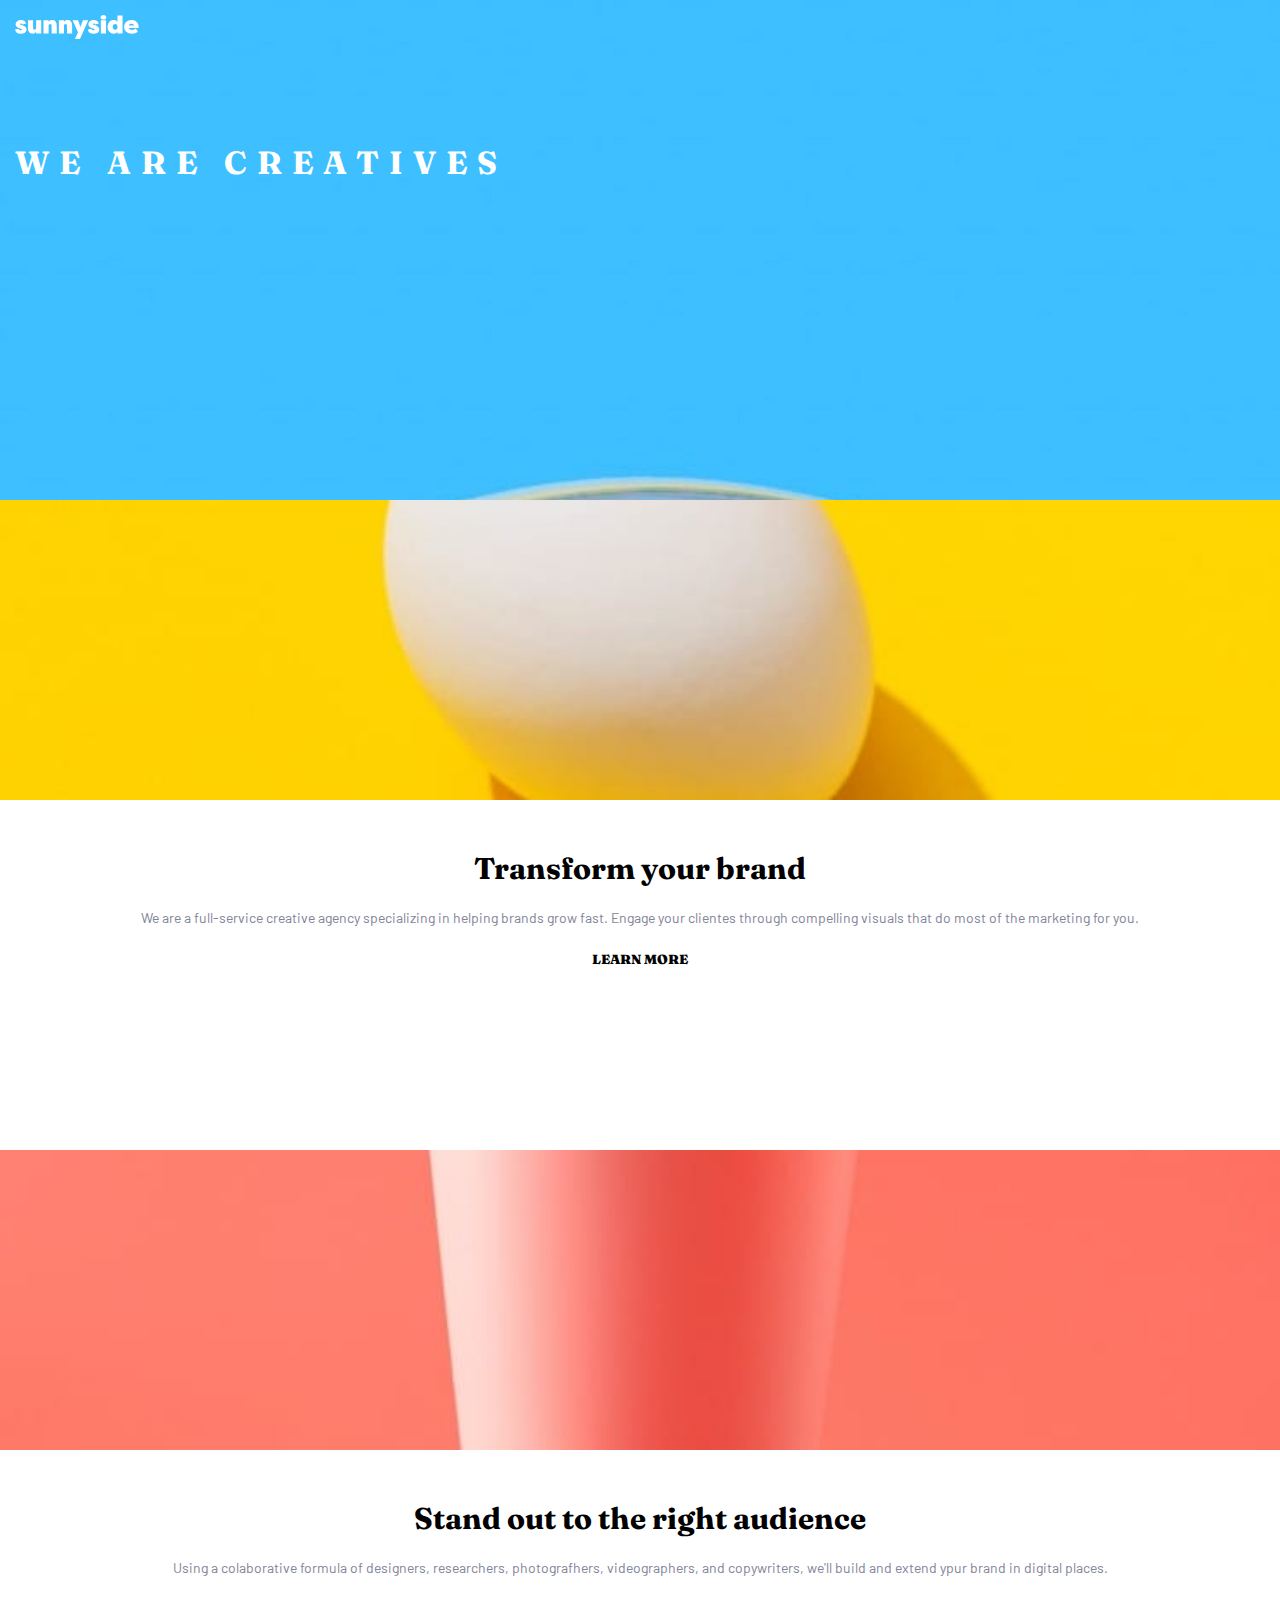
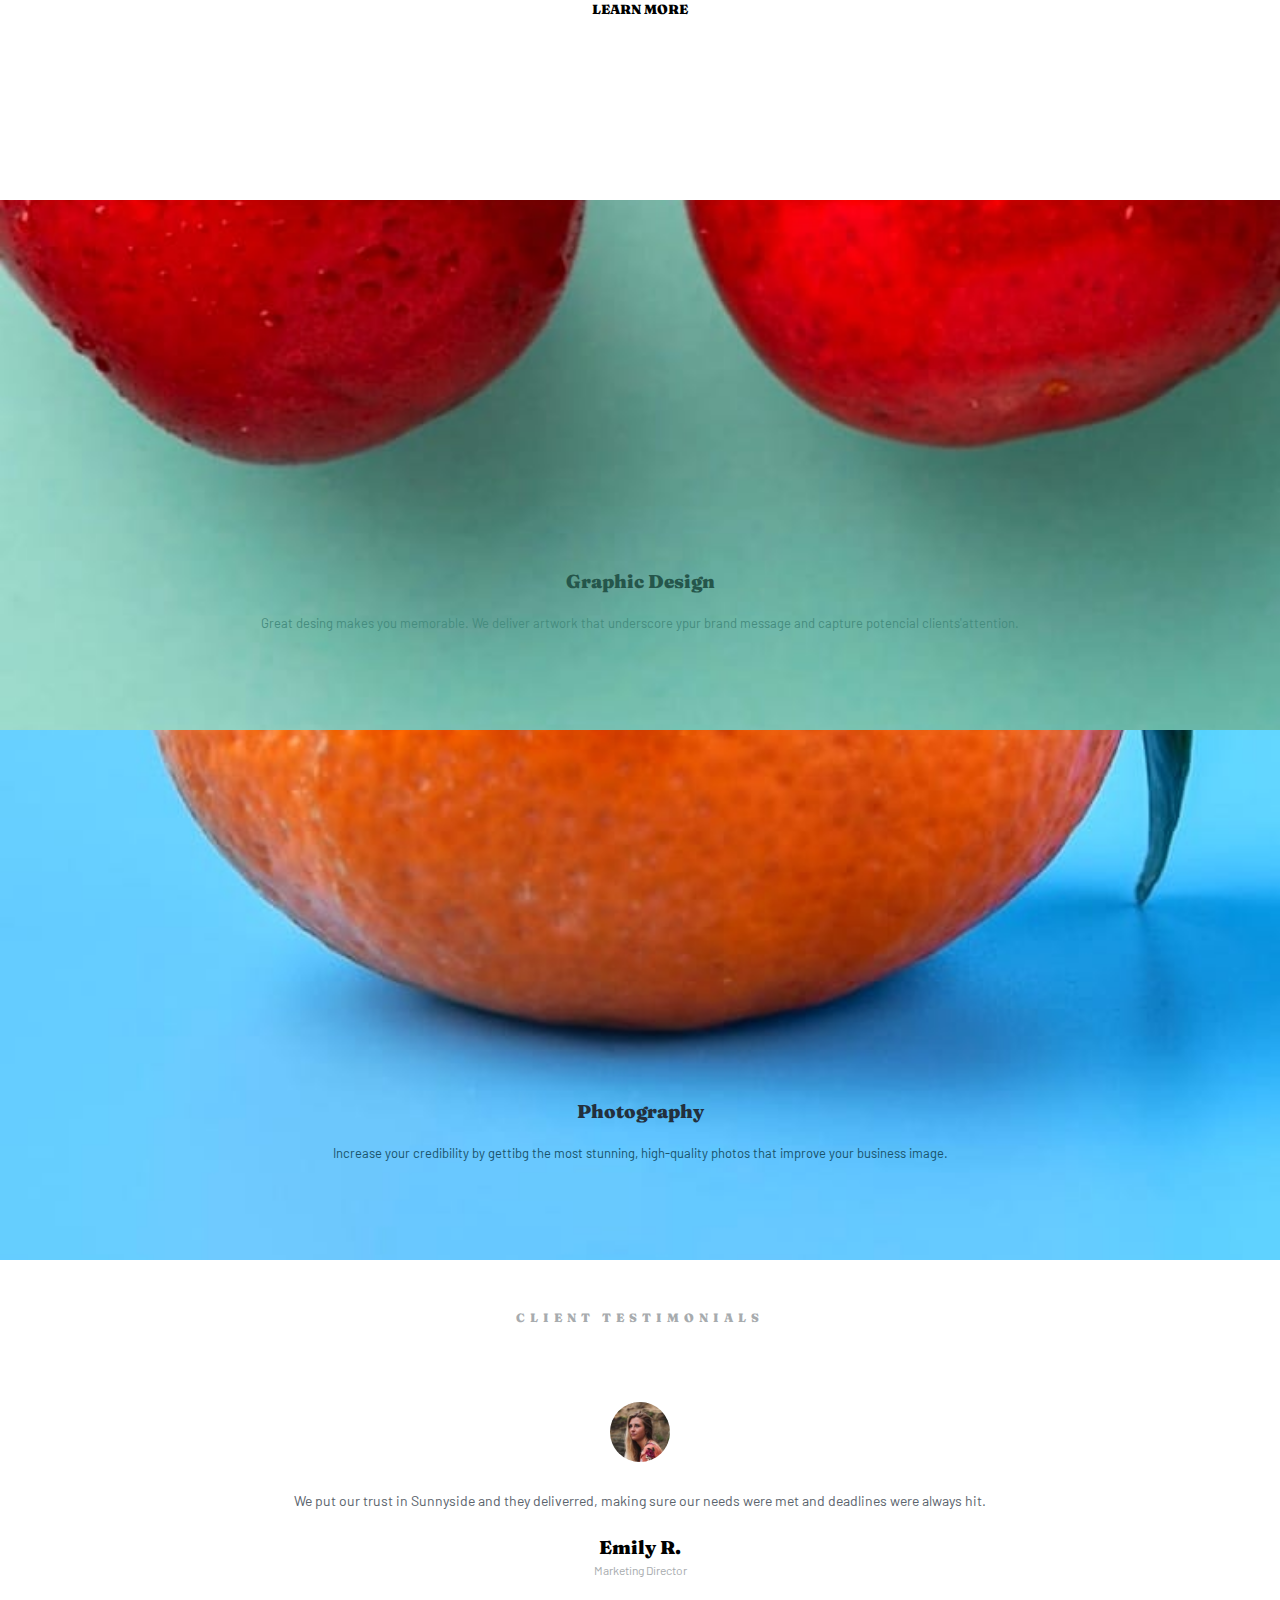
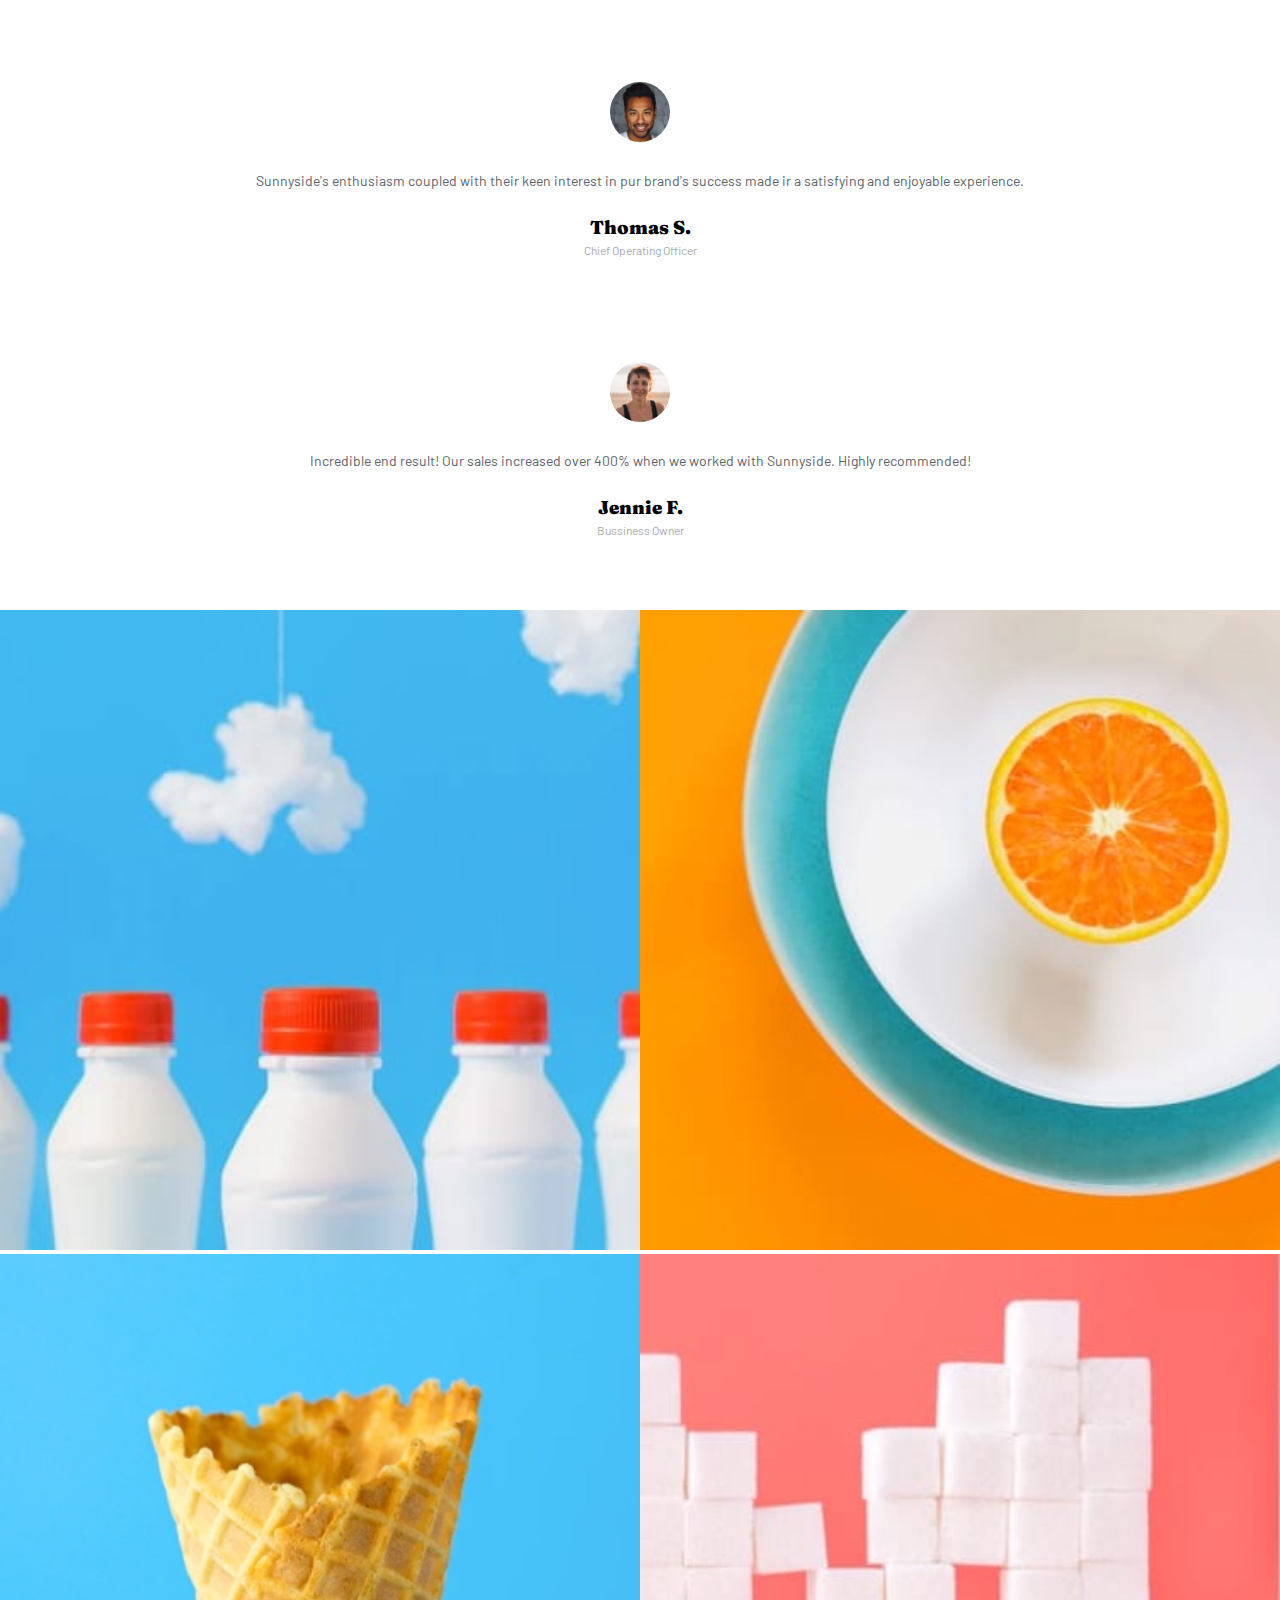
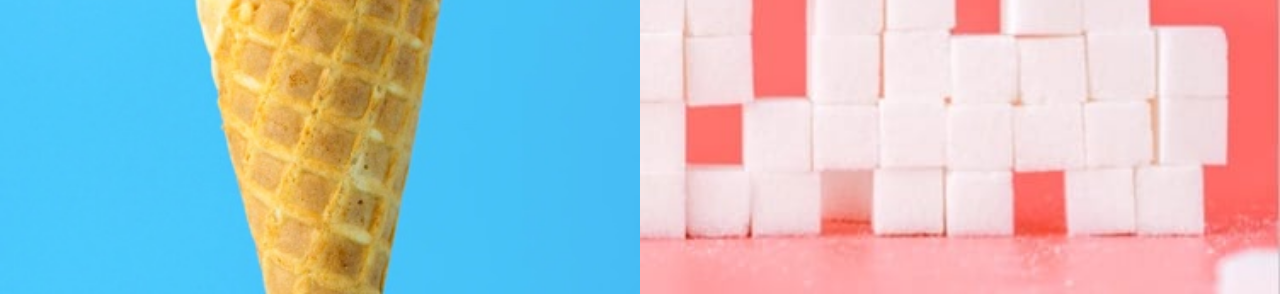
<file: Sunnyside/index.html>
<!DOCTYPE html>
<html lang="en">
<head>
    <meta charset="UTF-8">
    <meta http-equiv="X-UA-Compatible" content="IE=edge">
    <meta name="viewport" content="width=device-width, initial-scale=1.0">
    <link rel="stylesheet" href="./style.css">
    <link rel="stylesheet" href="./main.css">
    <link rel="preconnect" href="https://fonts.googleapis.com">
    <link rel="preconnect" href="https://fonts.gstatic.com" crossorigin>
    <link href="https://fonts.googleapis.com/css2?family=Barlow:wght@600&family=Fraunces:wght@700;900&display=swap" rel="stylesheet">
    <title>Sunnyside</title>
</head>
<body>
    <header>
        <div class="container-header">
            <div class="logo-header">
                <img src="./asset/icons/logo.svg" alt="Sunnyside">
            </div>
            <div class="nav-header">
             <!--    <nav class="containerNav-header">
                    <ul>
                        <li class="items"> <a href="">About</a></li>
                        <li class="items"><a href="">Services</a></li>
                        <li class="items"><a href="">Projects</a></li>
                    </ul>
                </nav>
                <button class="containerNav-header__button">CONTANC</button> -->
            </div>
        </div>    
        <h1 class="header__title">WE ARE CREATIVES</h1>
    </header>
    <main>
        <section class="section-services">
            <div class="egg-container"></div>
            <div class="transform-container">
                <h2 class="transform--title">Transform your brand</h2>
                <p  class="transform--information">
                    We are a full-service creative agency specializing in helping brands grow fast. Engage your clientes through compelling visuals that do most of the marketing for you.
                </p>
                <button class="transform--button"> <a href="">LEARN MORE</a></button>
            </div>
            <div class="cupPink-container"></div>
            <div class="stand-container">
                <h2 
                class="stand--title">
                    Stand out to the right audience
                </h2>
                <p class="stand--information">
                    Using a colaborative formula of designers, researchers, photografhers, videographers, and copywriters, we'll build and extend ypur brand in digital places.
                </p>
                <button class="stand--button"><a href="">LEARN MORE</a></button>
            </div>
            <div class="graphic-container">
                <h3 
                class="graphic-container--title">
                    Graphic Design
                </h3>
                <p 
                class="graphic-container--information">
                    Great desing makes you memorable. We deliver artwork that underscore ypur brand message and capture potencial clients'attention.
                </p>
            </div>
            <div class="photography-container">
                <h3 
                class="photography-container--title">
                    Photography
                </h3>
                <p 
                class="photography-container--information">
                    Increase your credibility by gettibg the most stunning, high-quality photos that improve your business image.
                </p>
            </div>
        </section>
        <section class="testimonials-section">
            <h4>
                CLIENT TESTIMONIALS
            </h4>
            <div class="card-testimonials">
                <img 
                class="testimonials-Img" src="./asset/ImgsTestimonials/emily.jpg" alt="emily"
                >
                <p class="testimonials-Information">
                    We put our trust in Sunnyside and they deliverred, making sure our needs were met and deadlines were always hit.
                </p>
                <h3 class="testimonials-name">
                    Emily R.
                </h3>
                <span>Marketing Director</span>
            </div>
            <div class="card-testimonials">
                <img 
                class="testimonials-Img" src="./asset/ImgsTestimonials/thomas.jpg" alt="thomas"
                >
                <p class="testimonials-Information">
                    Sunnyside's enthusiasm coupled with their keen interest in pur brand's success made ir a satisfying and enjoyable experience.
                </p>
                <h3 class="testimonials-name">
                    Thomas S.
                </h3>
                <span>Chief Operating Officer</span>
            </div>
            <div class="card-testimonials">
                <img 
                class="testimonials-Img" src="./asset/ImgsTestimonials/jennie.jpg" alt="jennie"
                >
                <p class="testimonials-Information">
                    Incredible end result! Our sales increased over 400% when we worked with Sunnyside. Highly recommended!
                </p>
                <h3 class="testimonials-name">
                    Jennie F.
                </h3>
                <span>Bussiness Owner</span>
            </div>
        </section>
        <section class="imagesSection">    
            <div class="card-images" id="milkbottles">
                <img class="images" src="./asset/ImgsMovil/gallery-milkbottles.jpg" alt="bottles">
            </div>
            <div class="card-images" id="orange">
                <img class="images" src="./asset/ImgsMovil/gallery-orange.jpg" alt="orangePlate">
            </div>
            <div class="card-images" id="cone">
                <img class="images"  src="./asset/ImgsMovil/gallery-cone.jpg" alt="cockiesCone">
            </div>
            <div class="card-images" id="sugarcubes">
                <img class="images" src="./asset/ImgsMovil/gallery-sugar-cubes.jpg" alt="cubes">
            </div>
<!--             <div class="card-images--milkbottles" id="milkbottles">jjhklhl</div>
            <div class="card-images--orange" id="orange">ghfghf</div>
            <div class="card-images--cone" id="cone">fhhhhhhhhf</div>
            <div class="card-images--sugarcubes" id="sugarcubes">fhfff</div> -->
        </section>
    </main>
<!--     <footer>
        <div class="logoFooter">
            <img src="" alt="sunnyside">
        </div>
        <div>
            <nav class="navFooter">
                <ul class="container-navFooter">
                    <li>About</li>
                    <li>Services</li>
                    <li>Projects</li>
                </ul>
            </nav>
        </div>
        <div class="socialNetworks">
            <a id="facebook" href="">
                <img src="" alt="facebook">
            </a>
            <a id="instagram" href="">
                <img src="" alt="instagram">
            </a>
            <a id="twitter" href="">
                <img src="" alt="twitter">
            </a>
            <a id="pinters" href="">
                <img src="" alt="pinters">
            </a>
        </div>
    </footer> -->
</body>
</html>
</file>
<file: Sunnyside/style.css>
:root{
    --soft-red: hsl(7, 99%, 70%);
    --yellow: hsl(51, 100%, 49%);
    --dark-desaturated: hsl(167, 40%, 24%);/*graphic desing text*/
    --dark-blue: hsl(198, 62%, 26%); /* photography text */
    --dark-moderate: hsl(168, 34%, 41%); /* (footer) */
    --very-darkBlue: hsl(212, 27%, 19%);
    --veryDark-grayishBlue: hsl(213, 9%, 39%);
    --dark-grayishBlue: hsl(232, 10%, 55%);
    --grayish-blue: hsl(210, 4%, 67%);
    --White: hsl(0, 0%, 100%);

}

*{
    box-sizing: border-box;
    margin: 0;
    padding: 0;
}

html{
    font-family: 'Fraunces';
}

header{
    width: 100%;
    min-width: 288px;
    height: 500px;
    padding: 15px 15px 0px;
    /* background: url(./asset/ImgsDesktop/orange-header.jpg) no-repeat top left/100% 100%; */
    background-image: url(./asset/ImgsMovil/image-header.jpg);
    background-size: cover;
    background-repeat: no-repeat;
    background-position: center;
}

.container-header{
    display: flex;
    flex-direction: row;
    justify-content: space-between;
    width: 100%;
    align-content: center;
    align-items: center;
}

.containerNav-header{
    display: inline-block;
}
.containerNav-header ul{
    list-style: none;
    text-align: center;
    display: inline-flex;
    align-content: space-around;
    flex-direction: row;
    list-style: none;
    gap: 10px;
}

.containerNav-header a{
    text-decoration: none;
    color: white;
}

.header__title{
    position: absolute;
    padding: 100px 0;
    text-align: center;
    color: var(--White);
    letter-spacing: 10px;
    font-weight: bold;
}

/* header img{
}

.nav-header{
    display: inline-block;
    justify-content: space-between;
}
.containerNav-header{
    display: inline-block;
    justify-content: space-around;
}

.containerNav-header li{
    text-decoration: none;
    list-style: none;
} */
</file>
<file: Sunnyside/main.css>
.section-services{
    display: flex;
    flex-direction: column;
}

.egg-container{
    width: 100%;
    min-width: 288px;
    height: 300px;
    background-image: url(./asset/ImgsMovil/image-transform.jpg);
    background-position: center;
    background-repeat: no-repeat;
    background-size: cover;
}

.transform-container, .stand-container{
    width: 100%;
    min-width: 288px;
    height: 350px;
    text-align: center;
    padding: 50px 30px;
}

.transform--title, .stand--title{
    padding-bottom: 20px;
    font-size: 30px;
    font-weight: 700;
}

.transform--information, .stand--information{
    padding-bottom: 20px;
    font-size: 14px;
    font-family: 'Barlow';
    line-height: 21px;
    color: var(--dark-grayishBlue);
}

button{
    background: none;
    border: none;
    font-family: 'Fraunces';
    font-weight: 900;
    text-shadow: 2px #dd8d8d;

}

.transform--button a, .stand--button a{
    text-decoration: none;
    color: black;
}

.cupPink-container{
    width: 100%;
    min-width: 288px;
    height: 300px;
    background-image: url(./asset/ImgsMovil/image-stand-out.jpg);
    background-position: center;
    background-repeat: no-repeat;
    background-size: cover;
}

.graphic-container{
    width: 100%;
    min-width: 288px;
    height: 530px;
    background-image: url(./asset/ImgsMovil/graphic-design.jpg);
    background-position: center;
    background-repeat: no-repeat;
    background-size: cover;
    text-align: center;
    padding: 370px 25px 0;
}

.graphic-container--title{
    padding-bottom: 20px;
    color: var(--dark-desaturated);
    font-weight: 900;
}

.graphic-container--information{
    font-size: 13px;
    font-family: 'Barlow';
    line-height: 21px;
    color: var(--dark-moderate);
}


.photography-container{
    width: 100%;
    min-width: 288px;
    height: 530px;
    background-image: url(./asset/ImgsMovil/image-photography.jpg);
    background-position: center;
    background-repeat: no-repeat;
    background-size: cover;
    text-align: center;
    padding: 370px 25px 0;
}

.photography-container--title{
    padding-bottom: 20px;
    color: var(--very-darkBlue);
    font-weight: 900;
}

.photography-container--information{
    font-size: 13px;
    font-family: 'Barlow';
    line-height: 21px;
    color: var(--dark-blue);
}

.testimonials-section{
    display: flex;
    width: 100%;
    min-width: 288px;
    padding: 50px 20px 20px;
    align-content: center;
    flex-direction: column;
}

.testimonials-section h4{
    padding-bottom: 25px;
    text-align: center;
    letter-spacing: 5px;
    font-size: 12px;
    font-weight: 900;
    color: var(--grayish-blue);

}

.card-testimonials{
    width: 100%;
    min-width: 288px;
    height: 280px;
    padding: 25px 8px;
    align-content: center;
    text-align: center;
}

.card-testimonials img{
    width: 60px;
    border-radius: 60px;
}
 /* se me descorda el texto */
.card-testimonials p{
    padding-top: 25px;
    font-family: 'Barlow';
    font-size: 14px;
    line-height: 20px;
    color: var(--veryDark-grayishBlue);
}

.card-testimonials h3{
    padding-top: 25px;
    font-weight: 900;
}

.card-testimonials span{
    padding-top: 20px;;
    font-family: 'Barlow';
    font-size: 12px;
    color: var(--grayish-blue);
}


.imagesSection{
    display: flex;
    flex-flow: row wrap;
    width: 100%;
    min-width: 288px;;
}
.imagesSection .card-images{
    width: 50%;
}
.card-images .images{
    width: 100%;
}


/* .imagesSection{
    display: flex;
    flex-flow: row wrap;
    width: 100%;
    min-width: 288px;
    height: 400px;
    border: #dd8d8d 2px solid;
}

.card-images--milkbottles{
    width: 100%;
    min-width: 288px;
    height: 100px;
    border: black dotted 1px;
    background-image: url(./asset/ImgsMovil/gallery-milkbottles.jpg);
    background-position: center;
    background-repeat: no-repeat;
    background-size: cover;
}

.card-images--orange{
    width: 100%;
    min-width: 288px;
    background-image: url(./asset/ImgsMovil/gallery-orange.jpg);
    background-position: center;
    background-repeat: no-repeat;
    background-size: cover;
}
.card-images--cone{
    width: 100%;
    min-width: 288px;
    background-image: url(./asset/ImgsMovil/gallery-cone.jpg);
    background-position: center;
    background-repeat: no-repeat;
    background-size: cover;
}
.card-images--sugarcubes{
    width: 100%;
    min-width: 288px;
    background-image: url(./asset/ImgsMovil/gallery-sugar-cubes.jpg);
    background-position: center;
    background-repeat: no-repeat;
    background-size: cover;
} */
</file>
